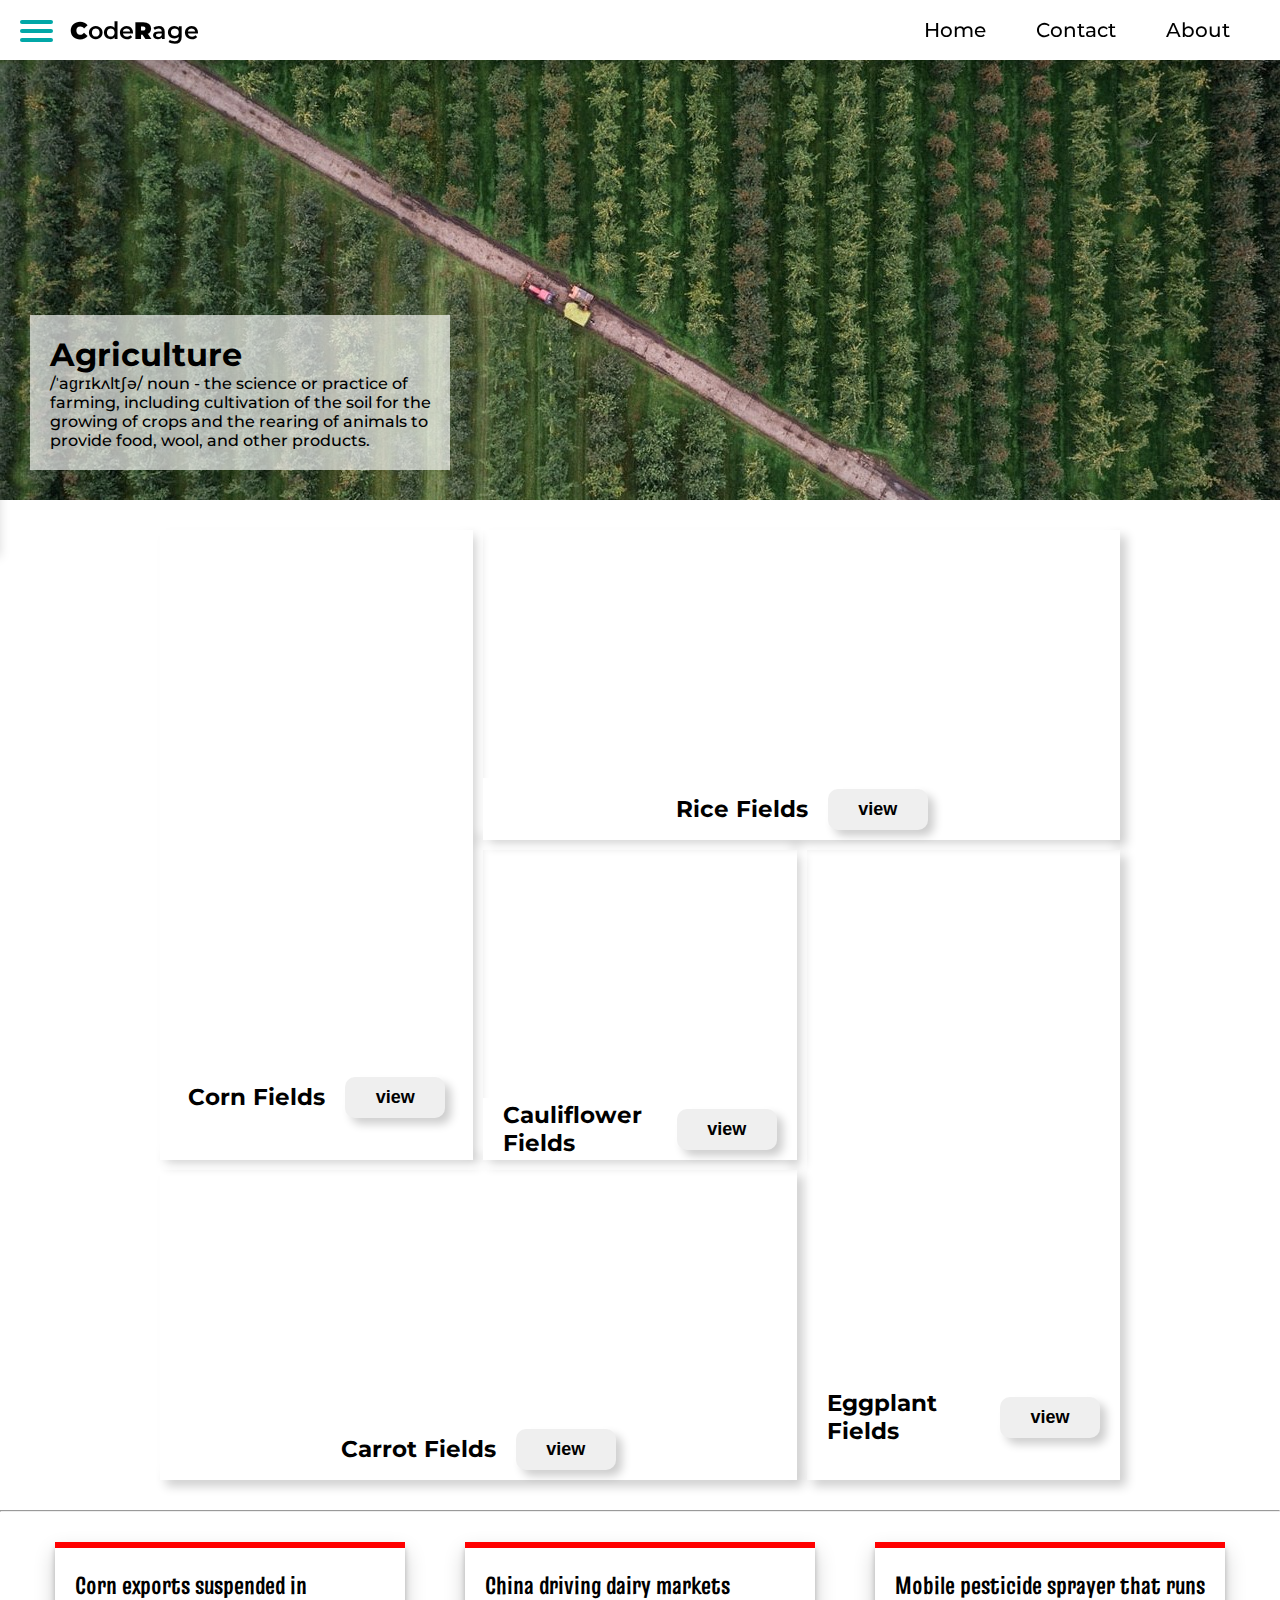
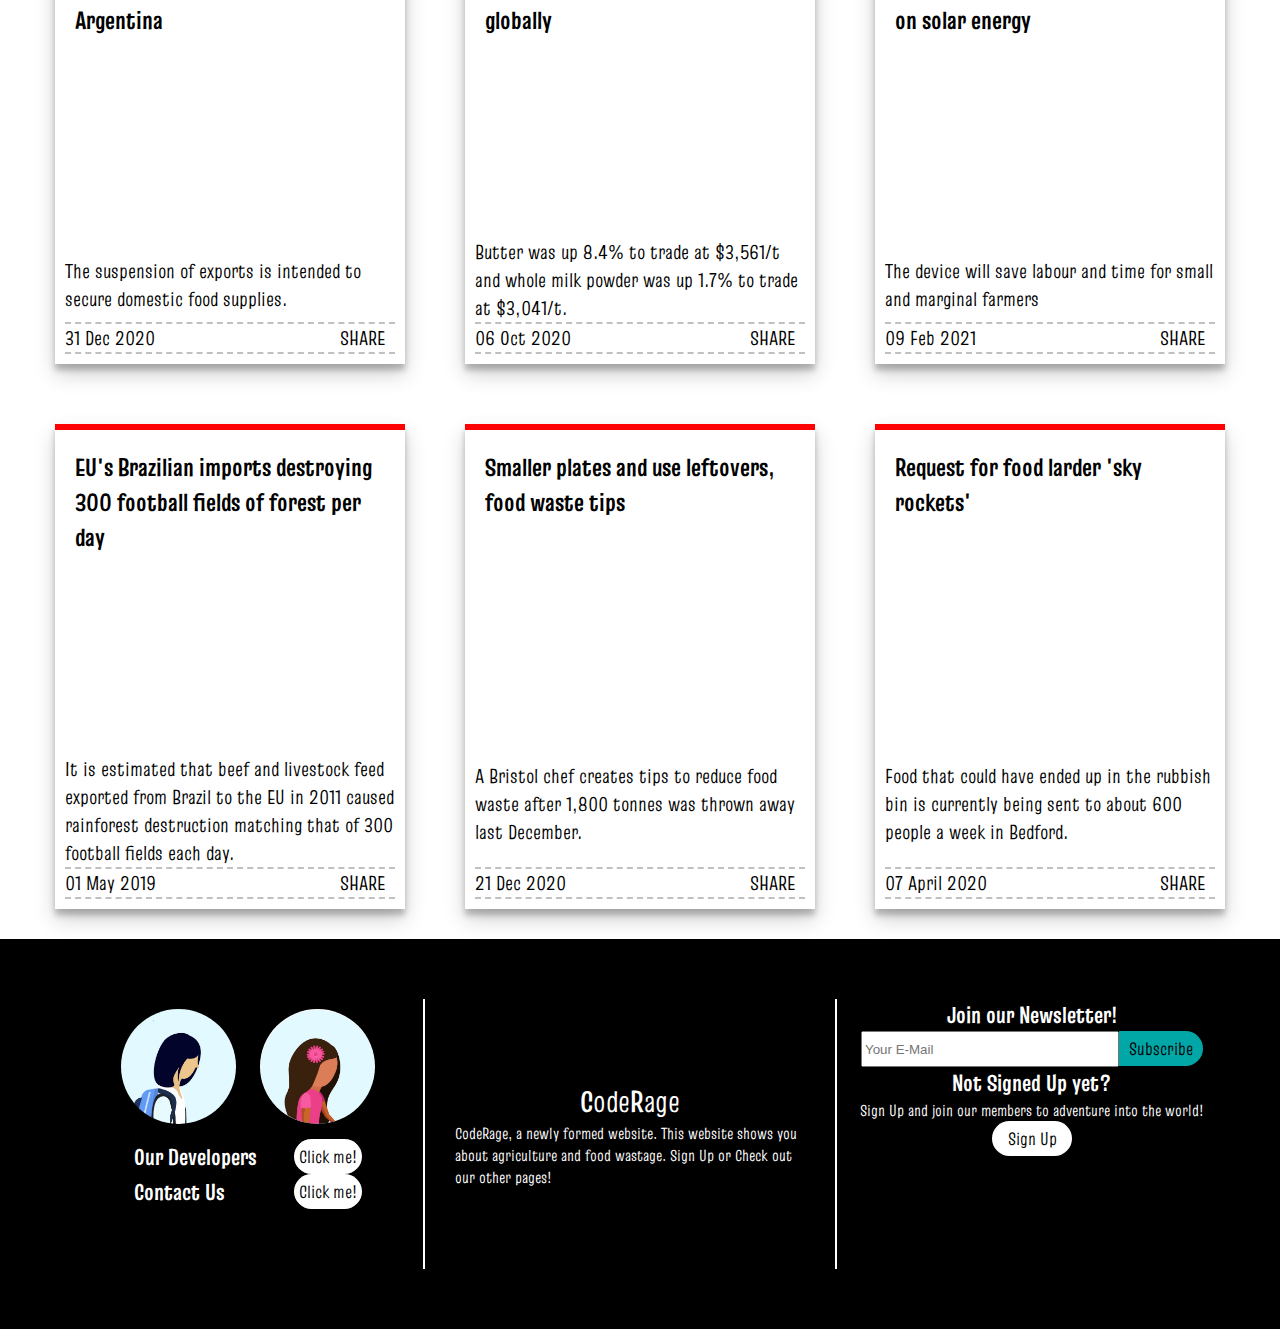
<file: index.html>
<!DOCTYPE html>
<html lang="en">
<head>
    <meta charset="UTF-8">
    <meta http-equiv="X-UA-Compatible" content="IE=edge">
    <meta name="viewport" content="width=device-width, initial-scale=1.0">
    <title>Document</title>
    <link rel="stylesheet" href="./Css/nav.css">
    <link rel="stylesheet" href="./Css/index.css">
    <link rel="stylesheet" href="https://use.fontawesome.com/releases/v5.15.2/css/all.css" integrity="sha384-vSIIfh2YWi9wW0r9iZe7RJPrKwp6bG+s9QZMoITbCckVJqGCCRhc+ccxNcdpHuYu" crossorigin="anonymous">
</head>
<body>
    
    <nav>
        <div class="top">
            <a style="text-decoration: none; list-style: none; color: black;" href="./index.html"><h2 id="logo"><span>C</span>ode<span>R</span>age</h2></a>
            <ul>
                <a href="./index.html">
                    <li>Home</li>
                </a>

                <a href="./contact.html">
                    <li>Contact</li>
                </a>
                <a href="./About.html">
                    <li>About</li>
                </a>
            </ul>
        </div>
        
        <div id="hamburger">
            <input type="checkbox">
            <span></span>
            <span></span>
            <span></span>

            <ul id="menu">
                <a id="hidden" href="./index.html">
                    <li>Home</li>
                </a>
                <a href="./plants.html">
                    <li>Life of Plants</li>
                </a>
                <a href="./farm.html">
                    <li>Farming Challenge</li>
                </a>
                <a href="./rich.html">
                    <li>The Rich Act</li>
                </a>
                <a id="hidden" href="./About.html">
                    <li>About</li>
                </a>
                <a id="hidden" href="./contact.html">
                    <li>Contact</li>
                </a>
                
                <div>
                    <a href="./login.html"><button>Log In</button></a>
                </div>
            </ul>
        </div>
    </nav>

    <div class="title">
        <div>
            <h1>Agriculture</h1>
            <p>/ˈaɡrɪkʌltʃə/ noun - the science or practice 
            of farming, including cultivation of the soil 
            for the growing of crops and the rearing of 
            animals to provide food, wool, and other products.</p>
        </div>
    </div>

    <div id="content">

        <div id="mosiac">
            <div class=" div one">
                <div class="c one-c">
                    <h3>Corn Fields</h3>
                    <a href="./farm.html?#my-time"><button>View</button></a>
                </div>
            </div>
            <div class=" div two">
                <div class="c two-c">
                    <h3>Rice Fields</h3>
                    <a href="./farm.html?#my-time"><button>View</button></a>
                </div>
            </div>
            <div class="div three">
                <div class="c one-c">
                    <h3>Cauliflower Fields</h3>
                    <a href="./farm.html?#my-time"><button>View</button></a>
                </div>
            </div>
            <div class="div four">
                <div class="c one-c">
                    <h3>Eggplant Fields</h3>
                    <a href="./farm.html?#my-time"><button>View</button></a>
                </div>
            </div>
            <div class="div five">
                <div class="c one-c">
                    <h3>Carrot Fields</h3>
                    <a href="./farm.html?#my-time"><button>View</button></a>
                </div>
            </div>
        </div>

        <hr>

        <div class="cards">
           <div class="card card1">
               <h3>Corn exports suspended in Argentina</h3>
               <div class="image"></div>
               <p>The suspension of exports is intended to secure domestic food supplies.</p>
               <div class="date">
                   <p>31 Dec 2020</p>
                   <p>SHARE<i class="fas fa-share"></i></p>
               </div>
           </div>
           <div class="card card2">
               <h3>China driving dairy markets globally</h3>
               <div class="image"></div>
                <p>Butter was up 8.4% to trade at $3,561/t and whole milk powder was up 1.7% to trade at $3,041/t. </p>
                <div class="date">
                    <p>06 Oct 2020</p>
                    <p>SHARE<i class="fas fa-share"></i></p>
                </div>
            </div>
            <div class="card card3">
                <h3>Mobile pesticide sprayer that runs on solar energy</h3>
                <div class="image"></div>
                <p>The device will save labour and time for small and marginal farmers</p>
                <div class="date">
                    <p>09 Feb 2021 </p>
                    <p>SHARE<i class="fas fa-share"></i></p>
                </div>
            </div>
            <div class="card card4">
                <h3>EU's Brazilian imports destroying 300 football fields of forest per day</h3>
                <div class="image"></div>
                <p>It is estimated that beef and livestock feed exported from Brazil to the EU in 2011 caused rainforest destruction matching that of 300 football fields each day.</p>
                <div class="date">
                    <p>01 May 2019</p>
                    <p>SHARE<i class="fas fa-share"></i></p>
                </div>
            </div>
            <div class="card card5">
                <h3>Smaller plates and use leftovers, food waste tips</h3>
                <div class="image"></div>
                <p>A Bristol chef creates tips to reduce food waste after 1,800 tonnes was thrown away last December.</p>
                <div class="date">
                    <p>21 Dec 2020</p>
                    <p>SHARE<i class="fas fa-share"></i></p>
                </div>
            </div>
            <div class="card card6">
                <h3>Request for food larder 'sky rockets'</h3>
                <div class="image"></div>
                <p>Food that could have ended up in the rubbish bin is currently being sent to about 600 people a week in Bedford.</p>
                <div class="date">
                    <p>07 April 2020</p>
                    <p>SHARE<i class="fas fa-share"></i></p>
                </div>
            </div>
        
        </div>
        
        
    </div>

    <footer>
        <div class="first">
            <div class="icons">
                <img class="icon" src="./Assets/leena.png" alt="">
                <img class="icon" src="./Assets/Tanve.png" alt="">
            </div>
            <div class=" d developer">
                <h3>Our Developers</h3>
                <a href="./About.html"><button>Click me!</button></a>
            </div>
            <div class="d contact">
                <h3>Contact Us</h3>
                <a href="./contact.html"><button>Click me!</button></a>
            </div>
        </div>

        <div class="second">
            <h2 id="logo"><span>C</span>ode<span>R</span>age</h2>
            <p>CodeRage, a newly formed website. This website shows you about agriculture and food wastage. Sign Up or Check out our other pages!</p>
        </div>


        <div class="third">
            <h3>Join our Newsletter!</h3>
            <div class="subscribe">
                <input type="email" name="" id="email" placeholder="Your E-Mail">
                <a href="./index.html"><button>Subscribe</button></a>
            </div>

            <div class="  last">
                <h3>Not Signed Up yet?</h3>
                <p>Sign Up and join our members to adventure into the world!</p>
                <a href="./login.html"><button>Sign Up</button></a>
            </div>
        </div>
    </footer>



</body>
</html>
</file>
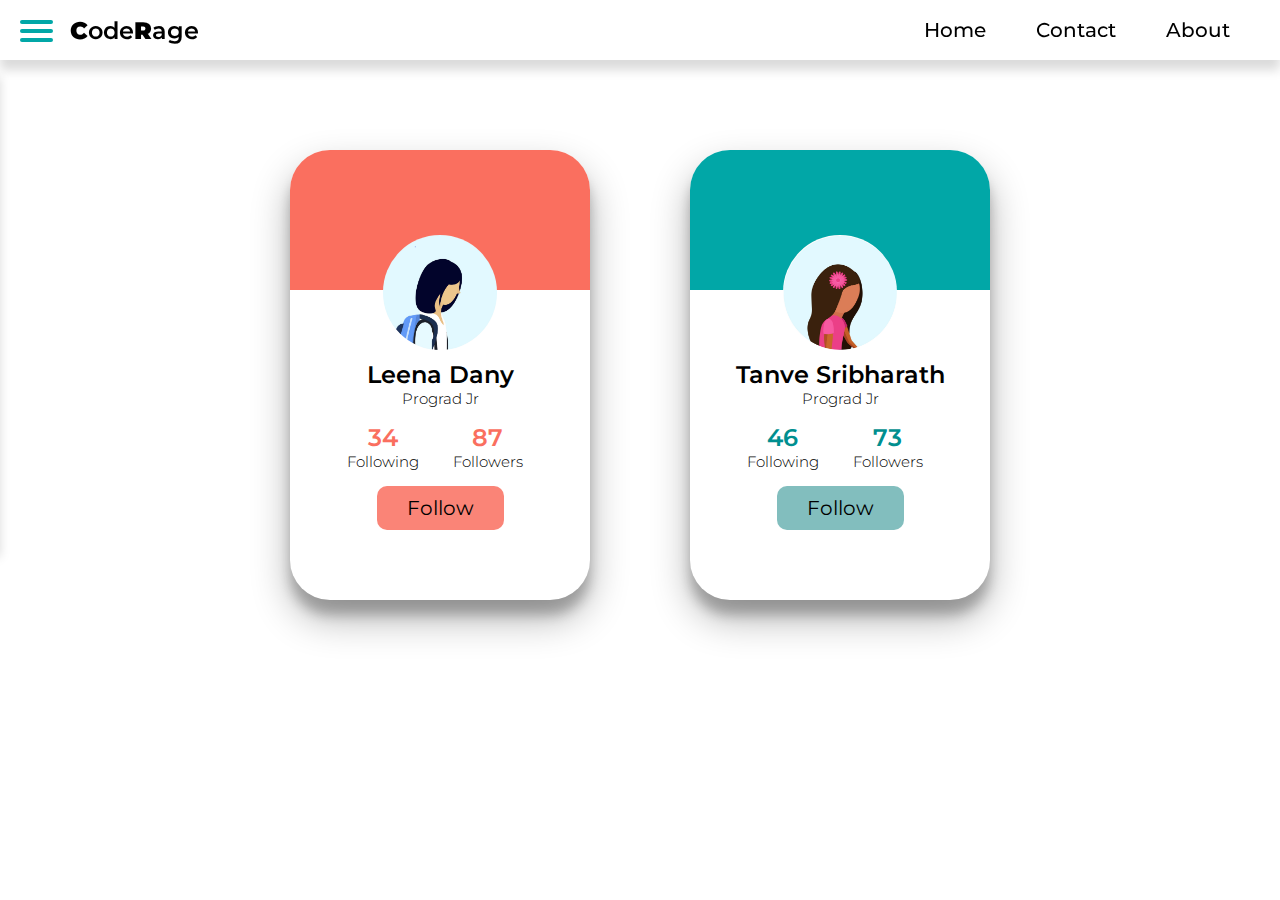
<file: About.html>
<!DOCTYPE html>
<html lang="en">
<head>
    <meta charset="UTF-8">
    <meta http-equiv="X-UA-Compatible" content="IE=edge">
    <meta name="viewport" content="width=device-width, initial-scale=1.0">
    <title>About Us</title>
    <link rel="stylesheet" href="./Css/about.css">
    <link rel="stylesheet" href="./Css/nav.css"> 
    <link rel="stylesheet" href="https://use.fontawesome.com/releases/v5.15.2/css/all.css" integrity="sha384-vSIIfh2YWi9wW0r9iZe7RJPrKwp6bG+s9QZMoITbCckVJqGCCRhc+ccxNcdpHuYu" crossorigin="anonymous">
</head>
<body>
    <!--Start navbar-->

    <nav>
        <div class="top">
            <a style="text-decoration: none; list-style: none; color: black;" href="./index.html"><h2 id="logo"><span>C</span>ode<span>R</span>age</h2></a>
            <ul>
                <a href="./index.html">
                    <li>Home</li>
                </a>

                <a href="./contact.html">
                    <li>Contact</li>
                </a>
                <a href="./About.html">
                    <li>About</li>
                </a>
            </ul>
        </div>
        
        <div id="hamburger">
            <input type="checkbox">
            <span></span>
            <span></span>
            <span></span>

            <ul id="menu">
                <a id="hidden" href="./index.html">
                    <li>Home</li>
                </a>
                <a href="./plants.html">
                    <li>Life of Plants</li>
                </a>
                <a href="./farm.html">
                    <li>Farming Challenge</li>
                </a>
                <a href="./rich.html">
                    <li>The Rich Act</li>
                </a>
                <a id="hidden" href="./About.html">
                    <li>About</li>
                </a>
                <a id="hidden" href="./contact.html">
                    <li>Contact</li>
                </a>
                
                <div>
                    <a href="./login.html"><button>Log In</button></a>
                </div>
            </ul>
        </div>
    </nav>

    <!--Finish Nav bar-->



<div class="all">
    
    <div class="card">
        <div class="img"></div>
        <div class="text">
            <img class="icon" src="./Assets/leena.png" alt="">
            <h2>Leena Dany</h2>
            <h6>Prograd Jr</h6>
            <div class="f-detail">
                <div class="f folow">
                    <h2>34</h2>
                    <h6>Following</h6>
                </div>
                <div class="f follower">
                    <h2>87</h2>
                    <h6>Followers</h6>
                </div>
            </div>
            <a target="_blank" href="https://linktr.ee/leenaaanna"><button>Follow</button></a>
            <div class="link">
                <a href="https://codepen.io/l-e-e">
                    <i class="fab fa-codepen"></i>
                </a>
                <a href="https://github.com/Leena26">
                    <i class="fab fa-github"></i>
                </a>
            </div>
        </div>
    </div>


    <div class="card  card2">
        <div class="img"></div>
        <div class="text">
            <img class="icon" src="./Assets/Tanve.png" alt="">
            <h2>Tanve Sribharath</h2>
            <h6>Prograd Jr</h6>
            <div class="f-detail">
                <div class="f folow">
                    <h2>46</h2>
                    <h6>Following</h6>
                </div>
                <div class="f follower">
                    <h2>73</h2>
                    <h6>Followers</h6>
                </div>
            </div>
            <a href="https://linktr.ee/lucky1809"><button>Follow</button></a>
            <div class="link">
                <a href="https://codepen.io/tanveprograd">
                    <i class="fab fa-codepen"></i>
                </a>
                <a href="https://github.com/Tanve1809">
                    <i class="fab fa-github"></i>
                </a>
            </div>
        </div>
    </div>
</div>


    
</body>
</html>
</file>
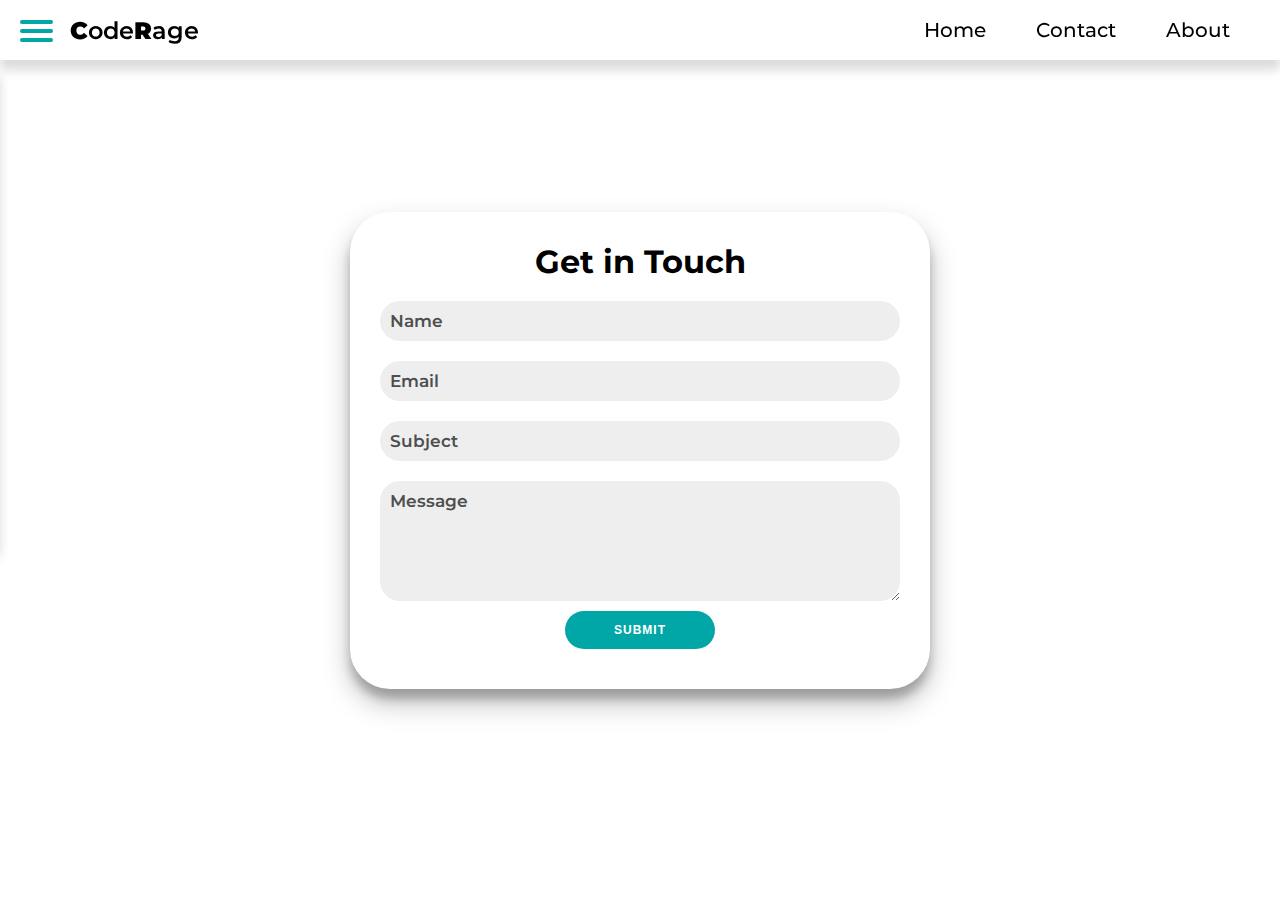
<file: contact.html>
<!DOCTYPE html>
<html lang="en">
<head>
    <meta charset="UTF-8">
    <meta http-equiv="X-UA-Compatible" content="IE=edge">
    <meta name="viewport" content="width=device-width, initial-scale=1.0">
    <title>Contact Us</title>
    <link rel="stylesheet" href="./Css/nav.css">
    <link rel="stylesheet" href="./Css/contact.css">
</head>
<body>
    <nav>
        <div class="top">
            <a style="text-decoration: none; list-style: none; color: black;" href="./index.html"><h2 id="logo"><span>C</span>ode<span>R</span>age</h2></a>
            <ul>
                <a href="./index.html">
                    <li>Home</li>
                </a>

                <a href="./contact.html">
                    <li>Contact</li>
                </a>
                <a href="./About.html">
                    <li>About</li>
                </a>
            </ul>
        </div>
        
        <div id="hamburger">
            <input type="checkbox">
            <span></span>
            <span></span>
            <span></span>

            <ul id="menu">
                <a id="hidden" href="./index.html">
                    <li>Home</li>
                </a>
                <a href="./plants.html">
                    <li>Life of Plants</li>
                </a>
                <a href="./farm.html">
                    <li>Farming Challenge</li>
                </a>
                <a href="./rich.html">
                    <li>The Rich Act</li>
                </a>
                <a id="hidden" href="./About.html">
                    <li>About</li>
                </a>
                <a id="hidden" href="./contact.html">
                    <li>Contact</li>
                </a>
                
                <div>
                    <a href="./login.html"><button>Log In</button></a>
                </div>
            </ul>
        </div>
    </nav>

<div class="myform">
    <form class="contact-s">
        <h1>Get in Touch</h1>
        <input type="text" placeholder="Name" />
        <input type="email" placeholder="Email" />
        <input type="Subject" placeholder="Subject" />
        <textarea name="" placeholder="Message" id="" cols="50" rows="5"></textarea>
        <button>Submit</button>
    </form>
</div>
    


</body>
</html>
</file>
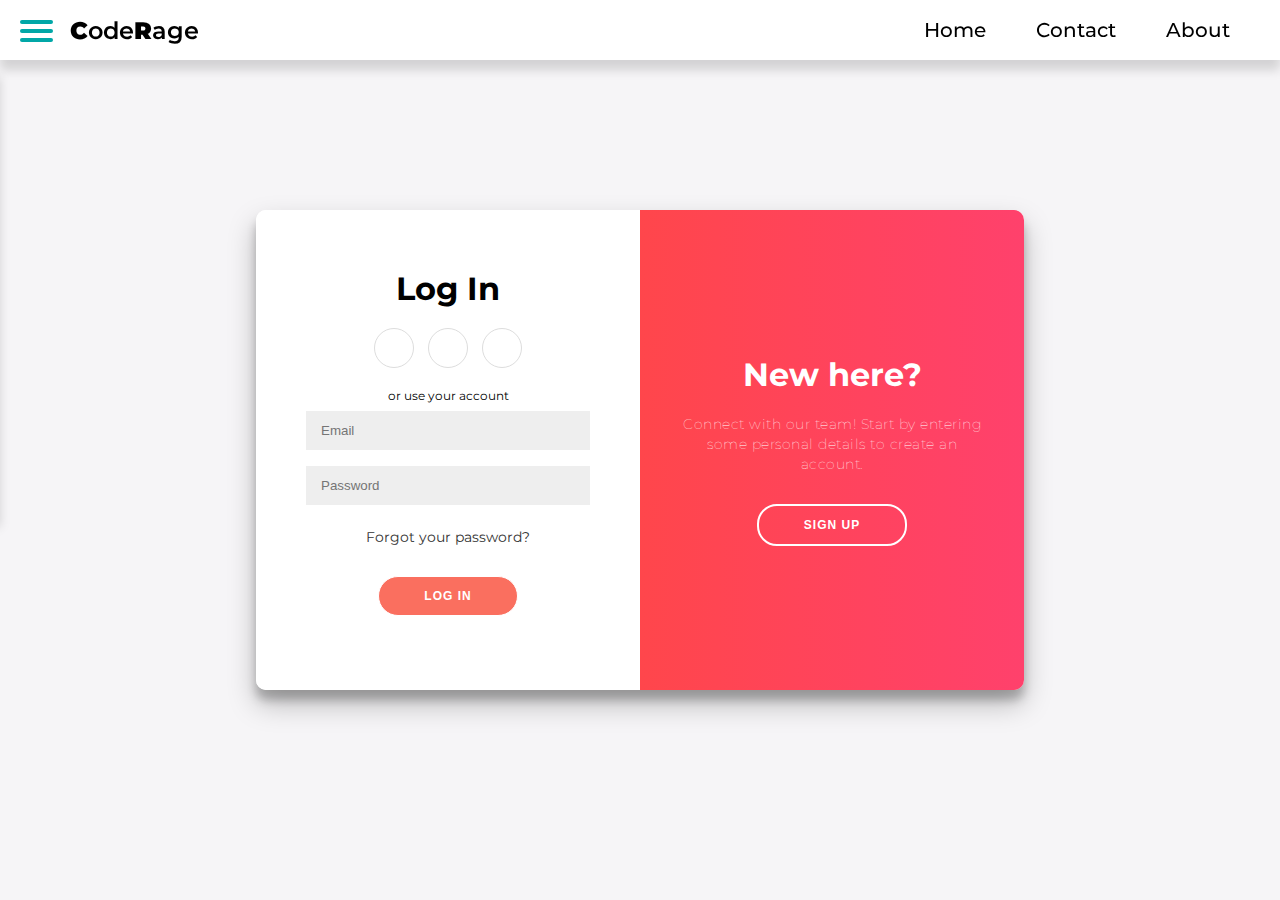
<file: login.html>
<!DOCTYPE html>
<html lang="en">
<head>
    <meta charset="UTF-8">
    <meta http-equiv="X-UA-Compatible" content="IE=edge">
    <meta name="viewport" content="width=device-width, initial-scale=1.0">
    <title>Sign Up</title>
    <link rel="stylesheet" href="./Css/login.css">
    <link rel="stylesheet" href="./Css/nav.css">
    <link rel="stylesheet" href="https://use.fontawesome.com/releases/v5.15.2/css/all.css" integrity="sha384-vSIIfh2YWi9wW0r9iZe7RJPrKwp6bG+s9QZMoITbCckVJqGCCRhc+ccxNcdpHuYu" crossorigin="anonymous">
</head>
<body>
    <nav>
        <div class="top">
            <a style="text-decoration: none; list-style: none; color: black;" href="./index.html"><h2 id="logo"><span>C</span>ode<span>R</span>age</h2></a>
            <ul>
                <a href="./index.html">
                    <li>Home</li>
                </a>

                <a href="./contact.html">
                    <li>Contact</li>
                </a>
                <a href="./About.html">
                    <li>About</li>
                </a>
            </ul>
        </div>
        
        <div id="hamburger">
            <input type="checkbox">
            <span></span>
            <span></span>
            <span></span>

            <ul id="menu">
                <a id="hidden" href="./index.html">
                    <li>Home</li>
                </a>
                <a href="./plants.html">
                    <li>Life of Plants</li>
                </a>
                <a href="./farm.html">
                    <li>Farming Challenge</li>
                </a>
                <a href="./rich.html">
                    <li>The Rich Act</li>
                </a>
                <a id="hidden" href="./About.html">
                    <li>About</li>
                </a>
                <a id="hidden" href="./contact.html">
                    <li>Contact</li>
                </a>
                
                <div>
                    <a href="./login.html"><button>Log In</button></a>
                </div>
            </ul>
        </div>
    </nav>


    <div class="all">
        <div class="container" id="container">
            <div class="form-container sign-up-container">
                <form action="#">
                    <h1>Create Account</h1>
                    <div class="social-container">
                        <a href="#" class="social"><i class="fab fa-google"></i></a>
                        <a href="#" class="social"><i class="fab fa-github-alt"></i></a>
                        <a href="#" class="social"><i class="fab fa-codepen"></i></a>
                    </div>
                    <span>or use your email for registration</span>
                    <input type="text" placeholder="Name" />
                    <input type="email" placeholder="Email" />
                    <input type="password" placeholder="Password" />
                    <a href="./index.html"><button id="go"  onclick="next()">Sign Up</button></a>
                </form>
            </div>
            <div class="form-container sign-in-container">
                <form action="#">
                    <h1>Log In</h1>
                    <div class="social-container">
                        <a href="#" class="social"><i class="fab fa-google"></i></a>
                        <a href="#" class="social"><i class="fab fa-github-alt"></i></a>
                        <a href="#" class="social"><i class="fab fa-codepen"></i></a>
                    </div>
                    <span>or use your account</span>
                    <input type="email" placeholder="Email" />
                    <input type="password" placeholder="Password" />
                    <a href="#">Forgot your password?</a>
                    <a href="./index.html">
                        <button id="go"  onclick="next()">Log In</button>
                    </a>
                </form>
            </div>
        
        
            <div class="overlay-container">
                <div class="overlay">
                    <div class="overlay-panel overlay-left">
                        <h1>Welcome Back!</h1>
                        <p>Remeber CodeRage? Log In to store your favorites and many more!</p>
                        <button class="ghost" id="signIn">Log In</button>
                    </div>
                    <div class="overlay-panel overlay-right">
                        <h1>New here?</h1>
                        <p>Connect with our team! Start by entering some personal details to create an account. </p>
                        <button class="ghost" id="signUp">Sign Up</button>
                    </div>
                </div>
            </div>
        </div>
    </div>

    <div class="other">
        <h1>New here?</h1>
        <p>Connect with our team! Star by entering some personal details to create and account. </p>
        <a href="./signup.html"><button class="ghost" id="signUp">Sign Up</button></a>
    </div>




<script>
    const signUpButton = document.getElementById('signUp');
    const signInButton = document.getElementById('signIn');
    const container = document.getElementById('container');

    signUpButton.addEventListener('click', () => {
	container.classList.add("right-panel-active");
    });

    signInButton.addEventListener('click', () => {
	container.classList.remove("right-panel-active");
    });

    function next(){
        document.getElementById('go').onclick="location.href ='index.html'; "
    }

</script>
</body>
</html>
</file>
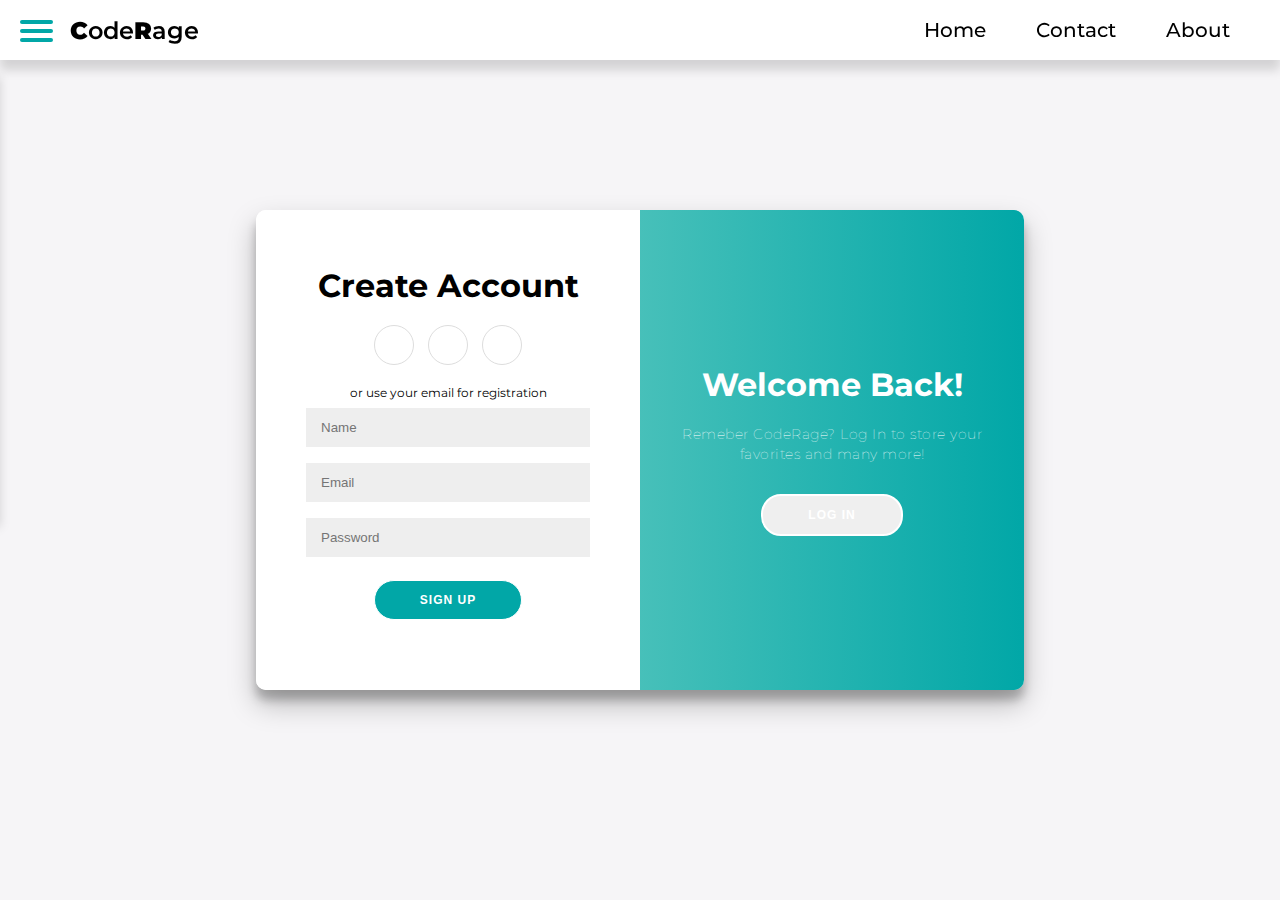
<file: signup.html>
<!DOCTYPE html>
<html lang="en">
<head>
    <meta charset="UTF-8">
    <meta http-equiv="X-UA-Compatible" content="IE=edge">
    <meta name="viewport" content="width=device-width, initial-scale=1.0">
    <title>Sign Up</title>
    <link rel="stylesheet" href="./Css/signup.css">
    <link rel="stylesheet" href="./Css/nav.css">
    <link rel="stylesheet" href="https://use.fontawesome.com/releases/v5.15.2/css/all.css" integrity="sha384-vSIIfh2YWi9wW0r9iZe7RJPrKwp6bG+s9QZMoITbCckVJqGCCRhc+ccxNcdpHuYu" crossorigin="anonymous">
</head>
<body>
    <nav>
        <div class="top">
            <a style="text-decoration: none; list-style: none; color: black;" href="./index.html"><h2 id="logo"><span>C</span>ode<span>R</span>age</h2></a>
            <ul>
                <a href="./index.html">
                    <li>Home</li>
                </a>

                <a href="./contact.html">
                    <li>Contact</li>
                </a>
                <a href="./About.html">
                    <li>About</li>
                </a>
            </ul>
        </div>
        
        <div id="hamburger">
            <input type="checkbox">
            <span></span>
            <span></span>
            <span></span>

            <ul id="menu">
                <a id="hidden" href="./index.html">
                    <li>Home</li>
                </a>
                <a href="./plants.html">
                    <li>Life of Plants</li>
                </a>
                <a href="./farm.html">
                    <li>Farming Challenge</li>
                </a>
                <a href="./rich.html">
                    <li>The Rich Act</li>
                </a>
                <a id="hidden" href="./About.html">
                    <li>About</li>
                </a>
                <a id="hidden" href="./contact.html">
                    <li>Contact</li>
                </a>
                
                <div>
                    <a href="./login.html"><button>Log In</button></a>
                </div>
            </ul>
        </div>
    </nav>


    <div class="all">
        <div class="container" id="container">
            <div class="form-container sign-up-container">
                <form action="#">
                    <h1>Log In</h1>
                    <div class="social-container">
                        <a href="#" class="social"><i class="fab fa-google"></i></a>
                        <a href="#" class="social"><i class="fab fa-github-alt"></i></a>
                        <a href="#" class="social"><i class="fab fa-codepen"></i></a>
                    </div>
                    <span>or use your account</span>
                    <input type="email" placeholder="Email" />
                    <input type="password" placeholder="Password" />
                    <a href="#">Forgot your password?</a>
                    <a href="./index.html"><button>Log In</button></a>
                </form> 
            </div>
            <div class="form-container sign-in-container">
                
                <form action="#">
                    <h1>Create Account</h1>
                    <div class="social-container">
                        <a href="#" class="social"><i class="fab fa-google"></i></a>
                        <a href="#" class="social"><i class="fab fa-github-alt"></i></a>
                        <a href="#" class="social"><i class="fab fa-codepen"></i></a>
                    </div>
                    <span>or use your email for registration</span>
                    <input type="text" placeholder="Name" />
                    <input type="email" placeholder="Email" />
                    <input type="password" placeholder="Password" />
                    <a href="./index.html"><button>Sign Up</button></a>
                </form>
            </div>
        
        
            <div class="overlay-container">
                <div class="overlay">
                    <div class="overlay-panel overlay-left">
                        <h1>New here?</h1>
                        <p>Connect with our team! Start by entering some personal details to create an account. </p>
                        <button class="ghost"id="signIn" >Sign Up</button>
                    </div>
                    <div class="overlay-panel overlay-right">
                        <h1>Welcome Back!</h1>
                        <p>Remeber CodeRage? Log In to store your favorites and many more!</p>
                        <button class="ghost" id="signUp">Log In</button>
                    </div>
                </div>
            </div>
        </div>
    </div>

    <div class="other">
        <h1>Welcome Back!</h1>
        <p>Remeber CodeRage? Log In to store your favorites and many more! </p>
        <a href="./login.html"><button class="ghost" id="signUp">Log In</button></a>
    </div>




<script>
    const signUpButton = document.getElementById('signUp');
    const signInButton = document.getElementById('signIn');
    const container = document.getElementById('container');

    signUpButton.addEventListener('click', () => {
	container.classList.add("right-panel-active");
    });

    signInButton.addEventListener('click', () => {
	container.classList.remove("right-panel-active");
    });
</script>
</body>
</html>
</file>
<file: Css/nav.css>
@import url("./fonts.css");
body{
  margin: 0;
  padding: 0;
  font-family: 'Montserrat', sans-serif;
}

nav{
  position: fixed;
  z-index: 1000;
}


#hamburger{
  display: block;
  position: relative;
  z-index: 1;
  -webkit-user-select: none;
  user-select: none;
  
}

#hamburger a{
  font-family: 'Montserrat', sans-serif;
  font-weight: 500;
  color: rgb(51, 51, 51);
  text-decoration: none;
  transition: 0.2s color ease;
  text-decoration: none;
}

#hamburger a:hover{
  color: black;
}

#hamburger input{
  display: block;
  width: 40px;
  height: 32px;
  position: absolute;
  cursor: pointer;
  opacity: 0; /* hide this */
  z-index: 2; /* and place it over the hamburger */
  -webkit-touch-callout: none;
  margin-bottom: 5px;
  margin-left: 20px;
  top:20px;
}

#hamburger span
{
  display: block;
  margin-left: 20px;
  top:20px;
  width: 33px;
  height: 4px;
  margin-bottom: 5px;
  position: relative;
  background: rgb(1, 167, 167);
  border-radius: 3px;
  z-index: 1;
  transform-origin: 4px 0px;
  transition: transform 0.5s cubic-bezier(0.77,0.2,0.05,1.0),
              background-color 0.5s cubic-bezier(0.77,0.2,0.05,1.0),
              opacity 0.55s ease;
}

#hamburger span:first-child{
  transform-origin: 0% 0%;
}

#hamburger span:nth-last-child(2){
  transform-origin: 0% 100%;
}

/*What span shoudl do when checkbox is checked*/
#hamburger input:checked ~ span{
  opacity: 1;
  transform: rotate(45deg) translate(-2px, -1px);
  background:  #fa6f5f;
  ;
}

#hamburger input:checked ~ span:nth-last-child(3){
  opacity: 0;
  transform: rotate(0deg) scale(0.2, 0.2);
}

#hamburger input:checked ~ span:nth-last-child(2)
{
  transform: rotate(-45deg) translate(0, -1px);
}

#menu
{
  position: absolute;
  width: 220px;
  height: 450px;
  margin-top: 40px;
  list-style-type: none;
  transform-origin: 0% 0%;
  transform: translate(-100%, 0);
  transition: transform 0.5s cubic-bezier(0.77,0.2,0.05,1.0);
  display: flex;
  flex-direction: column;
  text-align: center;
  align-items: center;
  background: url(..//Assets/Vegies.png);
  background-size: 170%;
  background-repeat: no-repeat;
  background-position: bottom;
  background-color: white;
  box-shadow: 0 10px 10px rgba(0, 0, 0, 0.144);
  padding-top: 30px;
}

#hidden{
  visibility: hidden;
  height: 0;
}

#menu li
{
  padding: 4px 0;
  font-size: 19px;
  font-weight: 500;
  margin-left: -30px;
  padding-top: 10px;
}

#menu div{
  display: flex;
  width: 100%;
  justify-content: center;
  margin-top: 10px;
}

#menu button{
  font-size: 19px;
  background-color:white ;
  color: black;
  padding: 5px;
  border: 2px solid #fa6f5f;
  width: 85px;
  margin-left: -30px;
  border-radius: 10px;
  transition:background-color 0.2s ease ;
}

#menu button:hover{
  background-color: #fa6f5f;
  border:none;
  color: white;
  padding: 7px;
}

/*
 * And let's slide it in from the left
 */

#hamburger input:checked ~ ul
{
  transform: none;
}


/*The other nav bar*/
.top{
  display: flex;
  width: 100vw;
  height: 60px;
  background: white;
  justify-content: space-between;
  align-items: center;
  position: absolute;
  box-shadow: 0 10px 10px rgba(0, 0, 0, 0.144);
}

.top ul{
  display: flex;
}

.top li{
  font-size: 20px;
  margin-right:50px;
  color: black;
  font-weight: 500;
}

.top a{
  text-decoration: none;
  list-style-type: none;
}

.top #logo{
  margin:0 ;
  margin-left: 70px;
  font-weight: 600;
}

.top #logo span{
  font-weight: 900;
}

@media only screen and (max-width:630px){
  .top li{
    margin-right: 30px;
  }
}

@media only screen and (max-width:570px){
  .top li{
    margin-right: 20px;
  }
}

@media only screen and (max-width:500px){
  .top ul{
    opacity: 0;
  }

  #hidden{
    visibility: visible;
    opacity: 1;
    height: auto;
  }
}

/*Footer*/

/*Footer*/

footer{
  font-family: 'Truculenta', sans-serif;
  background: black;
  height:auto;
  color: white;
  display: flex;
  justify-content: center;
  align-items: center;
  padding: 30px;
}

footer .first, .second, .third{
  width: 350px;
  height: 270px;
  display: flex;
  flex-direction: column;
  align-items: center;
}

.first{
  border-right: 2px solid white;
}

.second{
  margin: 30px;
  align-items: center;
  justify-content: center;
}

.third{
  border-left: 2px solid white;
  padding-left: 20px;
}

.d{
  display: flex;
  width: 65%;
  justify-content: space-between;
  display: flex;
  align-items: center;
}

footer h3{
  font-size: 23px;
}

.d h3{
  padding-right: 10px;
}

.vl{
  height: 90%;
  width: 1px;
  background: white;
}

.icon{
  height: 115px;
  border-radius: 50%;
  padding:10px;
}

footer button{
  border: none;
  background: white;
  border-radius: 20px;
  padding: 5px;
  font-size: 18px;
  font-family: 'Truculenta', sans-serif;
}

footer h2{
  font-size: 30px;
  margin:0 ;
  font-weight: 421;
}

footer h2 span{
  font-weight: 600;
}

.subscribe{
  display: flex;
  
}

.subscribe input{
  height: 30px;
  width: 250px;
}

.subscribe button{
  padding-left: 10px;
  padding-right: 10px;
  background-color: var(--green);
  transform: background-color 0.3s ease;
  border-radius: 0px 20px 20px 0px;
  border: none;
}

.last{
  display: flex;
  flex-direction: column;
  align-items: center;
  text-align: center;
}

.last button{
  width: 80px;
}

@media only screen and (max-width:1150px){
  footer{
      flex-wrap: wrap;
  }

  .vl{
      visibility: hidden;
  }

  .first, .third{
      border-right:none ;
      border-left: none;
  }

}

@media only screen and (max-width:425px){
  .first h3{
      font-size: 20px;
  }

  .icon{
      height: 100px;
  }
}
</file>
<file: Css/index.css>
@import url("./fonts.css");
*{
    margin: 0;
    pad: 0;
}

body{
    display: flex;
    font-family: 'Montserrat', sans-serif;
    flex-direction: column;
    overflow-x: hidden;
}

.title{
    width: 100vw;
    height: 500px;
    background-image: url("..//Assets/bg1.jpg");
    display: flex;
    flex-direction: column;
    justify-content: flex-end;
}

.title div{
    display: flex;
    flex-direction: column;
    width: 400px;
    color: black;
    background: rgba(255, 255, 255, 0.657);
    padding: 20px;
    margin: 30px;
    padding-right: 0;
}

.title div p{
    font-weight: 500;
}

.content{
    display: flex;
    flex-direction: column;
    align-items: center;
}

@media only screen and (max-width:540px){
    .title h1{
        font-size: 30px;
    }

    .title p{
        font-size: 15px;
    }

    .title div{
        width: 300px;
        padding: 20px;
    }
}

@media only screen and (max-width:500px){
    .title div{
        width: 250px;
        height: auto;
    }
    .title h1{
        font-size: 25px;
    }

    .title p{
        font-size: 15px;
    }
}

@media only screen and (max-width:400px){
    .title div{
        width: 200px;
        height: auto;
    }
    .title h1{
        font-size: 22px;
    }

    .title p{
        font-size: 15px;
    }
}

@media only screen and (max-width:300px){
    .title div{
        width: 170px;
        height: auto;
    }
    .title h1{
        font-size: 20px;
    }

    .title p{
        font-size: 15px;
    }
}



#mosiac {
    display: grid;
    max-width: 960px;
    margin: 30px auto;
    grid-template-columns: repeat(6, 1fr);
    grid-auto-rows: minmax(150px, auto);
    grid-gap: 10px;
}

#mosiac .div {
    background-size:cover;
    display: flex;
    flex-direction: column;
    justify-content: flex-end;
    color: black;
    box-shadow: -6px -6px 10px rgba(255, 255, 255, 0.8),
    6px 6px 10px rgba(0, 0, 0, 0.2);
}

#mosiac div .c{
    background: rgb(255, 255, 255);
    width: 100%;
    height: 20%;
    display: flex;
    align-items: center;
    justify-content: center;
    font-size: 20px;
}

#mosiac div .c button{
    box-shadow: -6px -6px 10px rgba(255, 255, 255, 0.8),
    6px 6px 10px rgba(0, 0, 0, 0.2);
    color: black;
    border-radius: 10px;
    border: none;
    font-size: 18px;
    font-weight:600 ;
    text-transform: lowercase;
    padding: 10px;
    width: 100px;
    margin: 20px;
}

#mosiac div .c button:hover{
    box-shadow: inset -4px -4px 8px rgba(255, 255, 255, 0.5),
        inset 8px 8px 16px rgba(0, 0, 0, 0.1);
}

.c h3{
    font-size: 23px;
    margin-left: 20px;
}

.one {
    grid-column: 1/3;
    grid-row: 1/5;
    background-image: url("https://cdn-a.william-reed.com/var/wrbm_gb_food_pharma/storage/images/3/8/4/6/2676483-1-eng-GB/Monsanto-pulls-European-GM-crop-applications.jpg");
    background-size: cover;
    background-repeat: no-repeat;
}

.two {
    grid-column: 3/7;
    grid-row: 1/3;
    background-image: url("https://www.agri-pulse.com/ext/resources/Newsletter-photos/vietnamrice.jpg?1493217251");
    background-size: cover;
    background-repeat: no-repeat;
}

.three {
    grid-column: 3/5;
    grid-row: 3/5;
    background-image: url("https://www.deccanherald.com/sites/dh/files/styles/article_detail/public/article_images/2020/05/19/iStock-1214945743-1479356857-1586659919.jpg?itok=i7kPRsfO");
    background-size: cover;
    background-repeat: no-repeat;
  }

.four {
    grid-column: 5/7;
    grid-row: 3/7;
    background-image: url("https://upload.wikimedia.org/wikipedia/commons/thumb/7/76/Solanum_melongena_24_08_2012_%281%29.JPG/1200px-Solanum_melongena_24_08_2012_%281%29.JPG");
    background-size: cover;
    background-repeat: no-repeat;
}

.five {
    grid-column: 1/5;
    grid-row: span 2;
    background-image: url("https://rusticfarmtofork.com/wp-content/uploads/2017/01/Rustic-Farm-to-Rork-Carrots.jpg");
    background-size: cover;
    background-repeat: no-repeat;
}

@media only screen and (max-width:1100px){
    #mosiac {
        grid-auto-rows: minmax(120px, auto);
        max-width: 900px;
    }

    .c h3{
        font-size: 20px;
    }

    #mosiac div .c button{
        padding: 5px;
        margin: 10px
    }
}

@media only screen and (max-width:1000px){
    #mosiac {
        grid-auto-rows: minmax(110px, auto);
        max-width: 880px;
    }

    .c h3{
        font-size: 17px;
    }
    
}

@media only screen and (max-width:950px){
    #mosiac {
        grid-auto-rows: minmax(90px, auto);
        max-width: 800px;
    }

    .c h3{
        font-size: 15px;
    }
    #mosiac div .c button{
        padding: 5px;
        margin: 5px;
    }
}

@media only screen and (max-width:840px){
    #mosiac {
        grid-auto-rows: minmax(80px, auto);
        max-width: 740px;
    }

    .c h3{
        font-size: 11px;
    }
    #mosiac div .c button{
        padding: 3px;
        margin: 3px;
        font-size:12px ;
        max-width: 60px
    }
}

@media only screen and (max-width:760px){
    #mosiac {
        grid-auto-rows: minmax(70px, auto);
        max-width: 670px;
    }

    .c h3{
        font-size: 11px;
    }
    #mosiac div .c button{
        padding: 3px;
        margin: 3px;
        font-size:12px ;
        max-width: 60px
    }
}

@media only screen and (max-width:690px){
    #mosiac {
        grid-auto-rows: minmax(55px, auto);
        max-width: 500px;
    }

    .c h3{
        font-size: 10px;
    }
    #mosiac div .c button{
        padding: 3px;
        margin-left: 7px;
        font-size:10px ;
    }
}

@media only screen and (max-width:600px){
    #mosiac {
        grid-auto-rows: minmax(40px, auto);
        max-width: 400px;
    }

    .c h3{
        font-size: 0.1px;
    }
    #mosiac div .c button{
        padding: 2px;
        margin-left: 7px;
        font-size:5px ;
    }
}


/*cards*/

.cards{
    display: flex;
    flex-wrap: wrap;
    width: 100vw;
    justify-content: center;
    font-family: 'Truculenta', sans-serif;
}

.card{
    display: flex;
    flex-direction: column;
    justify-content: space-between;
    width: 330px;
    margin: 30px;
    padding: 10px;
    box-shadow: 0 10px 20px rgba(0,0,0,0.19), 0 6px 6px rgba(0,0,0,0.23);
    border-top: 6px solid red;
}

.card h3{
    margin: 10px;
    font-size: 25px;
    margin-bottom: 0;
    font-weight: 421px;
}  

.card p{
    font-size: 20px;
}

.card .image{
    height: 200px;
    width: 100%;
    margin: 0;
}

.card1 .image{
    background: url("https://img.zonebourse.com/reuters/2016-09-30T144016Z_2_LYNXNPEC8T0RB_RTROPTP_2_CHINA-CORN-EXPORTS.JPG");
    background-size: cover;
}

.card2 .image{
    background: url("https://4.imimg.com/data4/VN/LY/MY-1907966/milk-and-dairy-products-500x500.jpg");
    background-size: cover;
}

.card3 .image{
    background: url("https://cdn.downtoearth.org.in/library/large/2021-02-09/0.85359700_1612864291_iit.jpg");
    background-size: cover;
}
.card4 .image{
    background: url("https://ichef.bbci.co.uk/news/976/cpsprodpb/9181/production/_106594273_kehoe2hr.jpg");
    background-size: cover;
}
.card5 .image{
    background: url("https://s3.amazonaws.com/cake-corp-s3.trycake.com/wp-content/uploads/2019/11/food-waste-blog.jpg");
    background-size: cover;
}
.card6 .image{
    background: url("https://www.projectboldlife.com/images/2018/09/local-food-kitchen-internal-2-1024x682.jpg");
    background-size: cover;
}

.card .date{
    display: flex;
    justify-content: space-between;
    border-top:2px dashed rgba(190, 190, 190, 0.966);
    border-bottom:2px dashed rgba(190, 190, 190, 0.966);
}

.card .date p i{
    padding-left: 10px;
}
</file>
<file: Css/about.css>
@import url("./fonts.css");

*{
    margin: 0;
    padding: 0;
}

body{
    display: flex;
}

.all{
    display: flex;
    width: 100%;
    height: 100%;
    margin-top: 100px;
    justify-content: center;
}

.card{
    height: 450px;
    width: 300px;
    margin: 50px;
    box-shadow: 0 19px 38px rgba(0,0,0,0.30), 0 15px 12px rgba(0,0,0,0.22);
    border-radius: 40px;
    overflow: hidden;
    display: flex;
    flex-direction: column;
    font-family: 'Montserrat', sans-serif;
}

.card .img{
    background-color: #fa6f5f;
    height: 140px;
}

.text{
    display: flex;
    flex-direction:column ;
    align-items: center;
    justify-content: center;
}

.text h2{
    font-weight: 600;
}

.text h6{
    font-weight: 300;
    font-size: 15px;
}

.icon{
    height: 130px;
    margin-top: -65px;
    border-radius: 50%;
}

.f-detail{
    display: flex;
}

.f{
    display: flex;
    flex-direction: column;
    align-items: center;
    margin: 10px;
    margin-left: 0px;
    border-radius: 20px;
    width: 85px;
    padding: 5px;
}

.f:hover{
    background: rgb(235, 235, 235);
}

.f h2{
    color: #fa6f5f;
}

 .card button{
    background: #fa8477;
    font-family: 'Montserrat', sans-serif;
    font-size: 20px;
    border: none;
    padding:10px 30px;
    border-radius: 10px;
}

.card button:hover{
    background:#fa6f5f;
}

.link{
    margin:15px;
}

.fab{
    font-size: 25px;
    color: rgb(58, 58, 58);
    margin: 5px;
}

.fab:hover{
    color: black;
}


.card2 .img{
    background-color:rgb(1, 167, 167) ;
}

.card2 .f h2{
    color:rgb(0, 143, 143) ;
}

.card2 button{
    background: rgb(130, 190, 190);
}

.card2 button:hover{
    background: rgb(1, 167, 167);
}

@media only screen and (max-width:830px){
  .all{
      flex-direction: column;
      align-items: center;
  }
}
</file>
<file: Css/contact.css>
@import url("./fonts.css");

*{
    margin:0 ;
    padding: 0;
}

.myform{
    display: flex;
    width: 100vw;
    height: 100vh;
    justify-content: center;
    align-items: center;
    text-align: center;
}

.contact-s{
    display: flex;
    flex-direction: column;
    align-items: center ;
    padding: 30px;
    border-radius: 40px;
    box-shadow: 0 14px 28px rgba(0,0,0,0.25), 0 10px 10px rgba(0,0,0,0.22);

}

input, textarea{
    background: rgb(238, 238, 238);
    font-family: "Montserrat";
    font-weight: 600;
    padding: 10px;
    border: none;
    margin-top: 20px;
    font-size: 17px;
    border-radius: 20px;
    transition: 0.3s box-shadow ease;
    width: 500px;
}


input::placeholder, textarea::placeholder{
    color: rgb(78, 78, 78);
   
}

input:focus, textarea:focus{
    box-shadow: 0 14px 28px rgba(1, 167, 167, 0.438), 0 10px 10px rgba(1, 167, 167, 0.157);
}

.contact-s button{
    border-radius: 20px;
	color: #FFFFFF;
	font-size: 12px;
	font-weight: bold;
	padding: 12px 45px;
	letter-spacing: 1px;
	text-transform: uppercase;
	transition: transform 80ms ease-in;
    background-color: var(--green);
    border:none ;
    width: 150px;
    margin: 10px;
}

@media only screen and (max-width:645px){
    input{
        width: 400px;
    }
    textarea{
        width: 400px;
    }
}

@media only screen and (max-width:520px){
    input{
        width: 300px;
    }
    textarea{
        width: 300px;
    }
}

@media only screen and (max-width:420px){
    input{
        width: 250px;
    }
    textarea{
        width: 250px;
    }
}

@media only screen and (max-width:350px){
    input{
        width: 200px;
    }
    textarea{
        width: 200px;
    }
}

@media only screen and (max-width:300px){
    input{
        width: 150px;
    }
    textarea{
        width: 150px;
    }
}
</file>
<file: Css/login.css>
@import url("./fonts.css");

* {
	box-sizing: border-box;
}

body {
	background: #f6f5f7;
	display: flex;
	flex-direction: column;
	font-family: 'Montserrat', sans-serif;
	height: 100vh;
	margin: -20px 0 50px;
}

.all h1 {
	font-weight: bold;
	margin: 0;
}

.all h2 {
	text-align: center;
}

.all p {
	font-size: 14px;
	font-weight: 100;
	line-height: 20px;
	letter-spacing: 0.5px;
	margin: 20px 0 30px;
}

.all span {
	font-size: 12px;
}

.all a {
	color: #333;
	font-size: 14px;
	text-decoration: none;
	margin: 15px 0;
}

.all button {
	border-radius: 20px;
	color: #FFFFFF;
	font-size: 12px;
	font-weight: bold;
	padding: 12px 45px;
	letter-spacing: 1px;
	text-transform: uppercase;
}



.all .sign-up-container button{
	border: 1px solid white;
	background-color: var(--green);
}

.sign-in-container button{
	border: 1px solid white;
	background-color: var(--pink);
}

.all .overlay-container button:active {
	transform: scale(0.95);
}

.all .overlay-container button:focus {
	outline: none;
}

.all .overlay-container button.ghost {
	background-color: transparent;
	border-color: #FFFFFF;
}

.all form {
	background-color: #FFFFFF;
	display: flex;
	align-items: center;
	justify-content: center;
	flex-direction: column;
	padding: 0 50px;
	height: 100%;
	text-align: center;
}

.all input {
	background-color: #eee;
	border: none;
	padding: 12px 15px;
	margin: 8px 0;
	width: 100%;
}

.all{
	display: flex;
	width: 100vw;
	height: 100vh;
	justify-content: center;
	align-items: center;
}

.container {
	background-color: #fff;
	border-radius: 10px;
  	box-shadow: 0 14px 28px rgba(0,0,0,0.25), 
			0 10px 10px rgba(0,0,0,0.22);
	position: relative;
	overflow: hidden;
	width: 768px;
	max-width: 100%;
	min-height: 480px;
	margin: 0 10px;
}

.form-container {
	position: absolute;
	top: 0;
	height: 100%;
	transition: all 0.6s ease-in-out;
}

.sign-in-container {
	left: 0;
	width: 50%;
	z-index: 2;
}

.container.right-panel-active .sign-in-container {
	transform: translateX(100%);
}

.sign-up-container {
	left: 0;
	width: 50%;
	opacity: 0;
	z-index: 1;
}

.container.right-panel-active .sign-up-container {
	transform: translateX(100%);
	opacity: 1;
	z-index: 5;
	animation: show 0.6s;
}

@keyframes show {
	0%, 49.99% {
		opacity: 0;
		z-index: 1;
	}
	
	50%, 100% {
		opacity: 1;
		z-index: 5;
	}
}

.overlay-container {
	position: absolute;
	top: 0;
	left: 50%;
	width: 50%;
	height: 100%;
	overflow: hidden;
	transition: transform 0.6s ease-in-out;
	z-index: 100;
}

.container.right-panel-active .overlay-container{
	transform: translateX(-100%);
}

.all .overlay {
	background: linear-gradient(to right, #FF4B2B, #FF416C);
	background-repeat: no-repeat;
	background-size: cover;
	background-position: 0 0;
	color: #FFFFFF;
	position: relative;
	left: -100%;
	height: 100%;
	width: 200%;
  	transform: translateX(0);
	transition: transform 0.6s ease-in-out;
}

.container.right-panel-active .overlay {
  	transform: translateX(50%);
}

.overlay-panel {
	position: absolute;
	display: flex;
	align-items: center;
	justify-content: center;
	flex-direction: column;
	padding: 0 40px;
	text-align: center;
	top: 0;
	height: 100%;
	width: 50%;
	transform: translateX(0);
	transition: transform 0.6s ease-in-out;
}

.overlay button {
	border: 2px solid;
}

.overlay-left {
	transform: translateX(-20%);
	background: linear-gradient(to right, 	#8DD9CC, var(--green));
}

.container.right-panel-active .overlay-left {
	transform: translateX(0);
}

.overlay-right {
	right: 0;
	transform: translateX(0);
}

.container.right-panel-active .overlay-right {
	transform: translateX(20%);
}

.all .social-container {
	margin: 20px 0;
}

.all .social-container a {
	border: 1px solid #DDDDDD;
	border-radius: 50%;
	display: inline-flex;
	justify-content: center;
	align-items: center;
	margin: 0 5px;
	height: 40px;
	width: 40px;
}

.other{
	margin: 10px;
	display: flex;
	flex-direction: column;
	justify-content: center;
	align-items: center;
	text-align: center;
	color: white;
	background-color: #fff;
	border-radius: 10px;
  	box-shadow: 0 14px 28px rgba(0,0,0,0.25), 
			0 10px 10px rgba(0,0,0,0.22);
	visibility: hidden;
	background: linear-gradient(to right, #FF4B2B, #FF416C);
	background-repeat: no-repeat;
	background-size: cover;
	position: absolute;
}

.other button{
	border: 1px solid white;
	background: transparent;
	border-radius: 20px;
	color: #FFFFFF;
	font-size: 12px;
	font-weight: bold;
	padding: 12px 45px;
	letter-spacing: 1px;
	text-transform: uppercase;
	transition: transform 80ms ease-in;
	margin: 20px;
	
}

.other button:active {
	transform: scale(0.95);
}

.other button:focus {
	outline: none;
}


@media only screen and (max-width:595px){
	.overlay-container{
		visibility: hidden;
	}

	.form-container{
		width: 100%;
	}

	.other{
		visibility: visible;
		margin-top: 650px;
	}

	
}
</file>
<file: Css/signup.css>
@import url("./fonts.css");

* {
	box-sizing: border-box;
}

body {
	background: #f6f5f7;
	display: flex;
	flex-direction: column;
	font-family: 'Montserrat', sans-serif;
	height: 100vh;
	margin: -20px 0 50px;
}

.all h1 {
	font-weight: bold;
	margin: 0;
}

.all h2 {
	text-align: center;
}

.all p {
	font-size: 14px;
	font-weight: 100;
	line-height: 20px;
	letter-spacing: 0.5px;
	margin: 20px 0 30px;
}

.all span {
	font-size: 12px;
}

.all a {
	color: #333;
	font-size: 14px;
	text-decoration: none;
	margin: 15px 0;
}

.all button {
	border-radius: 20px;
	color: #FFFFFF;
	font-size: 12px;
	font-weight: bold;
	padding: 12px 45px;
	letter-spacing: 1px;
	text-transform: uppercase;
}



.all .sign-in-container button{
	border: 1px solid white;
	background-color: var(--green);
}

.sign-up-container button{
	border: 1px solid white;
	background-color: var(--pink);
}



.all form {
	background-color: #FFFFFF;
	display: flex;
	align-items: center;
	justify-content: center;
	flex-direction: column;
	padding: 0 50px;
	height: 100%;
	text-align: center;
}

.all input {
	background-color: #eee;
	border: none;
	padding: 12px 15px;
	margin: 8px 0;
	width: 100%;
}

.all{
	display: flex;
	width: 100vw;
	height: 100vh;
	justify-content: center;
	align-items: center;
}

.container {
	background-color: #fff;
	border-radius: 10px;
  	box-shadow: 0 14px 28px rgba(0,0,0,0.25), 
			0 10px 10px rgba(0,0,0,0.22);
	position: relative;
	overflow: hidden;
	width: 768px;
	max-width: 100%;
	min-height: 480px;
	margin: 0 10px;
}

.form-container {
	position: absolute;
	top: 0;
	height: 100%;
	transition: all 0.6s ease-in-out;
}

.sign-in-container {
	left: 0;
	width: 50%;
	z-index: 2;
}

.container.right-panel-active .sign-in-container {
	transform: translateX(100%);
}

.sign-up-container {
	left: 0;
	width: 50%;
	opacity: 0;
	z-index: 1;
}

.container.right-panel-active .sign-up-container {
	transform: translateX(100%);
	opacity: 1;
	z-index: 5;
	animation: show 0.6s;
}

@keyframes show {
	0%, 49.99% {
		opacity: 0;
		z-index: 1;
	}
	
	50%, 100% {
		opacity: 1;
		z-index: 5;
	}
}

.overlay-container {
	position: absolute;
	top: 0;
	left: 50%;
	width: 50%;
	height: 100%;
	overflow: hidden;
	transition: transform 0.6s ease-in-out;
	z-index: 100;
}

.container.right-panel-active .overlay-container{
	transform: translateX(-100%);
}

.all .overlay {
	background: linear-gradient(to right, 	#8DD9CC, var(--green));
	background-repeat: no-repeat;
	background-size: cover;
	background-position: 0 0;
	color: #FFFFFF;
	position: relative;
	left: -100%;
	height: 100%;
	width: 200%;
  	transform: translateX(0);
	transition: transform 0.6s ease-in-out;
}

.container.right-panel-active .overlay {
  	transform: translateX(50%);
}

.overlay-panel {
	position: absolute;
	display: flex;
	align-items: center;
	justify-content: center;
	flex-direction: column;
	padding: 0 40px;
	text-align: center;
	top: 0;
	height: 100%;
	width: 50%;
	transform: translateX(0);
	transition: transform 0.6s ease-in-out;
}

.overlay button {
	border: 2px solid;
}

.overlay-left {
	transform: translateX(-20%);
	background: linear-gradient(to right, #FF4B2B, #FF416C);
}

.container.right-panel-active .overlay-left {
	transform: translateX(0);
}

.overlay-right {
	right: 0;
	transform: translateX(0);
}

.container.right-panel-active .overlay-right {
	transform: translateX(20%);
}

.all .social-container {
	margin: 20px 0;
}

.all .social-container a {
	border: 1px solid #DDDDDD;
	border-radius: 50%;
	display: inline-flex;
	justify-content: center;
	align-items: center;
	margin: 0 5px;
	height: 40px;
	width: 40px;
}

.other{
	margin: 10px;
	display: flex;
	flex-direction: column;
	justify-content: center;
	align-items: center;
	text-align: center;
	color: white;
	background-color: #fff;
	border-radius: 10px;
  	box-shadow: 0 14px 28px rgba(0,0,0,0.25), 
			0 10px 10px rgba(0,0,0,0.22);
	visibility: hidden;
	background: linear-gradient(to right, 	#8DD9CC, var(--green));
	background-repeat: no-repeat;
	background-size: cover;
	position: absolute;
}

.other button{
	border: 1px solid white;
	background: transparent;
	border-radius: 20px;
	color: #FFFFFF;
	font-size: 12px;
	font-weight: bold;
	padding: 12px 45px;
	letter-spacing: 1px;
	text-transform: uppercase;
	transition: transform 80ms ease-in;
	margin: 20px;
	
}

.other button:focus {
	outline: none;
}


@media only screen and (max-width:595px){
	.overlay-container{
		visibility: hidden;
	}

	.form-container{
		width: 100%;
	}

	.other{
		visibility: visible;
		margin-top: 650px;
	}

	
}
</file>
